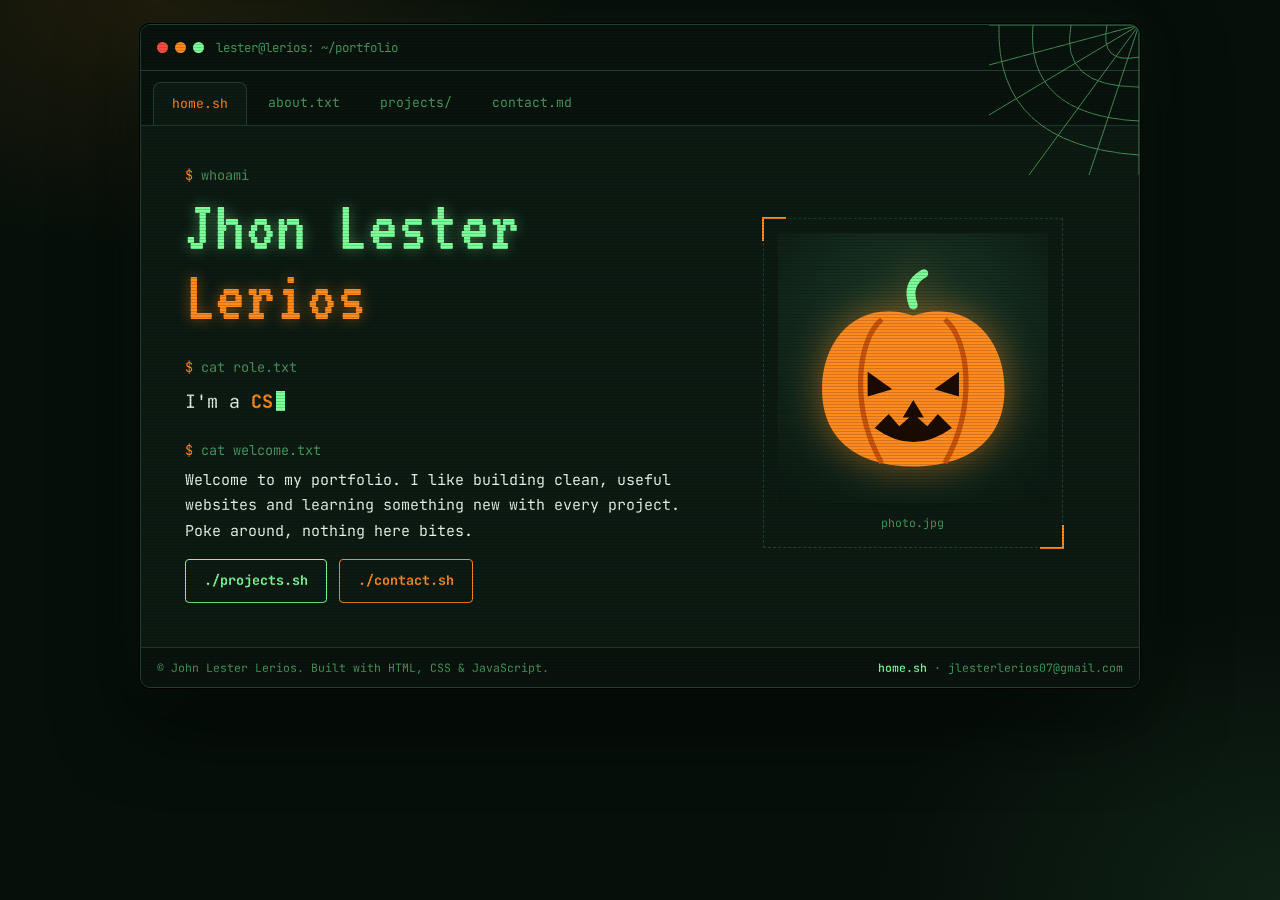
<file: lerios-portfolio/index.html>
<!doctype html><html><head><meta charset=utf8><meta name=viewport content="width=device-width,initial-scale=1,viewport-fit=cover"><style>:root{color-scheme:light;box-sizing:border-box;padding-top:env(safe-area-inset-top,0px);padding-bottom:env(safe-area-inset-bottom,0px)}html{scroll-padding-top:env(safe-area-inset-top,0px)}body{margin:0;padding:0;font:14px -apple-system,BlinkMacSystemFont,sans-serif;background:#fff;color:#000}img{max-width:100%}[hidden]:not([hidden=until-found i]){display:none!important}</style></head><body>
<title>Lerios Portfolio</title>
<meta name="claude:viewport-fit-sides" content="cover">
<link rel="preconnect" href="https://fonts.googleapis.com">
<link rel="preconnect" href="https://fonts.gstatic.com" crossorigin>
<link rel="stylesheet" href="https://fonts.googleapis.com/css2?family=JetBrains+Mono:wght@400;500;700&family=VT323&display=swap">
<style>
/* Layout: one big haunted terminal window. Four tabs across the top switch the view (home, about, projects, contact) instead of one long scroll. Single committed dark look. */
:root {
  color-scheme: dark;
  --void: #060f0a;
  --panel: #0c1a12;
  --panel-2: #12261a;
  --line: #1f4030;
  --slime: #7dff9a;
  --moss: #46965c;
  --pumpkin: #ff8a1f;
  --blood: #ff4d3d;
  --bone: #e6f2e4;
  --display: "VT323", "Courier New", monospace;
  --mono: "JetBrains Mono", ui-monospace, Menlo, Consolas, monospace;
}
* { box-sizing: border-box; }
html { scroll-behavior: smooth; }
body {
  margin: 0;
  background: var(--void);
  color: var(--bone);
  font: 15px/1.7 var(--mono);
  padding-block: 24px;
  padding-left: max(16px, env(safe-area-inset-left, 0px));
  padding-right: max(16px, env(safe-area-inset-right, 0px));
  background-image:
    radial-gradient(700px 420px at 12% 0%, rgba(255,138,31,.10), transparent 60%),
    radial-gradient(700px 500px at 100% 100%, rgba(125,255,154,.08), transparent 60%);
  background-attachment: fixed;
  overflow-x: hidden;
}
[hidden] { display: none !important; }
a { color: inherit; }
:focus-visible { outline: 2px solid var(--pumpkin); outline-offset: 3px; }

.win {
  position: relative;
  max-width: 1000px;
  margin: 0 auto;
  background: var(--panel);
  border: 1px solid var(--line);
  border-radius: 10px;
  box-shadow: 0 0 0 1px #000, 0 30px 80px rgba(0,0,0,.6), 0 0 60px rgba(125,255,154,.06);
  overflow: hidden;
}
.win::after { /* scanlines */
  content: ""; position: absolute; inset: 0; pointer-events: none;
  background: repeating-linear-gradient(0deg, rgba(0,0,0,.16) 0 1px, transparent 1px 3px);
  mix-blend-mode: multiply;
}
.web { position: absolute; top: 0; right: 0; width: 150px; height: 150px; opacity: .5; pointer-events: none; }

.bar { display: flex; align-items: center; gap: 12px; padding: 12px 16px; background: #08130d; border-bottom: 1px solid var(--line); }
.dots { display: flex; gap: 7px; }
.dots i { width: 11px; height: 11px; border-radius: 50%; background: var(--blood); }
.dots i:nth-child(2) { background: var(--pumpkin); }
.dots i:nth-child(3) { background: var(--slime); }
.bar span { font-size: .78rem; color: var(--moss); min-width: 0; overflow: hidden; text-overflow: ellipsis; white-space: nowrap; }

.tabs { display: flex; gap: 2px; padding: 10px 12px 0; background: #08130d; border-bottom: 1px solid var(--line); overflow-x: auto; }
.tabs a {
  text-decoration: none; font-size: .82rem; padding: 10px 18px; color: var(--moss);
  border: 1px solid transparent; border-bottom: 0; border-radius: 8px 8px 0 0; white-space: nowrap;
}
.tabs a:hover { color: var(--slime); }
.tabs a[aria-current="page"] { background: var(--panel); color: var(--pumpkin); border-color: var(--line); position: relative; top: 1px; }

.view { padding: 38px clamp(18px, 4vw, 44px) 44px; min-height: 440px; }
.ps { color: var(--moss); margin: 0 0 6px; font-size: .85rem; }
.ps::before { content: "$ "; color: var(--pumpkin); }
h1, h2 { font: 400 clamp(2.6rem, 8vw, 4.6rem)/.95 var(--display); margin: 0 0 24px; letter-spacing: .02em; color: var(--slime); text-shadow: 0 0 14px rgba(125,255,154,.45); text-wrap: balance; }
h2 { font-size: clamp(2.2rem, 6vw, 3.2rem); margin-bottom: 20px; }
h1 em, h2 em { font-style: normal; color: var(--pumpkin); text-shadow: 0 0 14px rgba(255,138,31,.5); animation: candle 5s infinite; }
p { margin: 0 0 1em; max-width: 64ch; }
.role { font-size: 1.15rem; margin-bottom: 22px; }
.role b { color: var(--pumpkin); font-weight: 700; }
.caret { display: inline-block; width: 9px; height: 1.1em; background: var(--slime); vertical-align: -0.2em; margin-left: 3px; animation: blink 1s steps(2) infinite; }

.home-grid { display: grid; grid-template-columns: minmax(0, 1.4fr) minmax(0, 1fr); gap: 36px; align-items: center; }
.cmds { display: flex; flex-wrap: wrap; gap: 12px; margin-top: 8px; }
.cmd {
  font: 700 .84rem/1 var(--mono); text-decoration: none; padding: 14px 18px; background: transparent; cursor: pointer;
  color: var(--slime); border: 1px solid var(--slime); border-radius: 4px; transition: background .15s, color .15s;
}
.cmd:hover { background: var(--slime); color: var(--void); }
.cmd.hot { color: var(--pumpkin); border-color: var(--pumpkin); }
.cmd.hot:hover { background: var(--pumpkin); color: var(--void); }

.frame { position: relative; padding: 14px; border: 1px dashed var(--line); max-width: 300px; justify-self: center; width: 100%; }
.frame::before, .frame::after { content: ""; position: absolute; width: 22px; height: 22px; border: 2px solid var(--pumpkin); }
.frame::before { top: -2px; left: -2px; border-right: 0; border-bottom: 0; }
.frame::after { bottom: -2px; right: -2px; border-left: 0; border-top: 0; }
.photo { aspect-ratio: 1; background: radial-gradient(circle at 50% 38%, #1d3d2a, #0a1710); display: grid; place-items: center; }
.photo svg { width: 78%; height: auto; filter: drop-shadow(0 0 18px rgba(255,138,31,.5)); animation: candle 6s infinite; }
.frame small { display: block; margin-top: 10px; text-align: center; color: var(--moss); font-size: .72rem; }

/* about */
.cols { display: grid; grid-template-columns: minmax(0, 1.2fr) minmax(0, 1fr); gap: 36px; align-items: start; }
.ls { width: 100%; border-collapse: collapse; margin-top: 8px; font-size: .9rem; }
.ls td { padding: 8px 0; border-bottom: 1px dashed var(--line); }
.ls td:first-child { color: var(--moss); }
.ls td:last-child { text-align: right; color: var(--pumpkin); font-weight: 700; font-variant-numeric: tabular-nums; }
.skill { margin-bottom: 18px; }
.skill .top { display: flex; justify-content: space-between; font-size: .82rem; margin-bottom: 6px; }
.skill .top span:last-child { color: var(--pumpkin); font-variant-numeric: tabular-nums; }
.track { position: relative; height: 16px; background: #08130d; border: 1px solid var(--line); }
.track i { position: absolute; inset: 0 auto 0 0; width: var(--w); background: linear-gradient(90deg, var(--moss), var(--slime)); animation: fill 1.2s ease-out both; }
.track::after { content: ""; position: absolute; inset: 0; background: repeating-linear-gradient(90deg, transparent 0 9px, #08130d 9px 12px); }
.note { color: var(--moss); font-size: .8rem; }

/* projects */
.chips { display: flex; flex-wrap: wrap; gap: 8px; margin: 14px 0 22px; }
.chip { font: 500 .8rem/1 var(--mono); padding: 10px 14px; background: transparent; color: var(--moss); border: 1px solid var(--line); cursor: pointer; border-radius: 4px; }
.chip[aria-pressed="true"] { color: var(--void); background: var(--pumpkin); border-color: var(--pumpkin); }
.list { display: grid; grid-template-columns: repeat(2, minmax(0, 1fr)); gap: 18px; }
.proj { border: 1px solid var(--line); background: var(--panel-2); padding: 22px; display: flex; flex-direction: column; gap: 10px; min-width: 0; transition: border-color .2s, box-shadow .2s; }
.proj:hover { border-color: var(--pumpkin); box-shadow: 0 0 24px rgba(255,138,31,.12); }
.path { font-size: .74rem; color: var(--moss); overflow-wrap: anywhere; }
.proj h3 { font: 400 2rem/1 var(--display); margin: 0; color: var(--bone); }
.st { font-size: .68rem; letter-spacing: .14em; text-transform: uppercase; color: var(--pumpkin); }
.st.soon { color: var(--moss); }
.proj p { margin: 0; font-size: .9rem; color: #c5d9c4; }
.tg { display: flex; flex-wrap: wrap; gap: 6px; margin-top: auto; padding-top: 4px; }
.tg span { font-size: .72rem; padding: 4px 8px; border: 1px solid var(--line); color: var(--slime); }
.proj .cmd { align-self: flex-start; padding: 11px 14px; font-size: .76rem; }
.proj.soon { border-style: dashed; background: transparent; }
.proj.soon:hover { border-color: var(--line); box-shadow: none; }

/* contact */
.mailbox { border: 1px solid var(--line); background: var(--panel-2); padding: 26px; max-width: 620px; }
.addr { display: block; font: 700 clamp(1rem, 3.8vw, 1.35rem)/1.3 var(--mono); color: var(--pumpkin); overflow-wrap: anywhere; margin: 6px 0 20px; user-select: all; }

.status { display: flex; justify-content: space-between; flex-wrap: wrap; gap: 6px 16px; padding: 10px 16px; background: #08130d; border-top: 1px solid var(--line); font-size: .72rem; color: var(--moss); }
.status b { color: var(--slime); font-weight: 500; }

.veil { position: fixed; inset: 0; z-index: 20; display: grid; place-items: center; background: rgba(2,8,5,.82);
  padding: max(16px, env(safe-area-inset-top, 0px)) max(16px, env(safe-area-inset-right, 0px)) max(16px, env(safe-area-inset-bottom, 0px)) max(16px, env(safe-area-inset-left, 0px)); }
.dlg { background: var(--panel); border: 1px solid var(--pumpkin); padding: 26px; max-width: 480px; width: 100%; max-height: 100%; overflow: auto; }
.dlg h3 { font: 400 2.2rem/1 var(--display); margin: 0 0 12px; color: var(--slime); }
.toast { position: fixed; left: 50%; transform: translateX(-50%); bottom: calc(20px + env(safe-area-inset-bottom, 0px)); z-index: 30;
  background: var(--pumpkin); color: var(--void); font: 700 .8rem/1 var(--mono); padding: 12px 16px; }

@keyframes blink { 50% { opacity: 0; } }
@keyframes candle { 0%, 100% { opacity: 1; } 42% { opacity: 1; } 44% { opacity: .78; } 47% { opacity: 1; } 70% { opacity: .9; } }
@keyframes fill { from { width: 0; } }

@media (max-width: 760px) {
  .home-grid, .cols { grid-template-columns: minmax(0, 1fr); }
  .list { grid-template-columns: minmax(0, 1fr); }
  .view { min-height: 0; padding-top: 28px; }
  .frame { max-width: 240px; }
  .web { width: 100px; height: 100px; }
}
@media (prefers-reduced-motion: reduce) {
  html { scroll-behavior: auto; }
  *, *::before, *::after { animation: none !important; transition: none !important; }
}
</style>

<div class="win">
  <svg class="web" viewBox="0 0 150 150" aria-hidden="true" fill="none" stroke="#7dff9a" stroke-width="1">
    <path d="M150 0L0 0M150 0L150 150M150 0L40 150M150 0L0 90M150 0L100 150M150 0L0 40"/>
    <path d="M118 0Q110 40 150 32M82 0Q70 62 150 62M44 0Q36 90 150 96M10 0Q6 120 150 130"/>
  </svg>

  <header class="bar">
    <div class="dots" aria-hidden="true"><i></i><i></i><i></i></div>
    <span>lester@lerios: ~/portfolio</span>
  </header>

  <nav class="tabs" aria-label="Sections">
    <a href="#home" data-tab="home">home.sh</a>
    <a href="#about" data-tab="about">about.txt</a>
    <a href="#projects" data-tab="projects">projects/</a>
    <a href="#contact" data-tab="contact">contact.md</a>
  </nav>

  <!-- HOME -->
  <section class="view" id="v-home">
    <div class="home-grid">
      <div>
        <p class="ps">whoami</p>
        <h1>Jhon Lester <em>Lerios</em></h1>
        <p class="ps">cat role.txt</p>
        <p class="role">I'm a <b id="typed">web developer</b><span class="caret" aria-hidden="true"></span></p>
        <p class="ps">cat welcome.txt</p>
        <p>Welcome to my portfolio. I like building clean, useful websites and learning something new with every project. Poke around, nothing here bites.</p>
        <div class="cmds">
          <a class="cmd" href="#projects">./projects.sh</a>
          <a class="cmd hot" href="#contact">./contact.sh</a>
        </div>
      </div>
      <!-- To use a real photo, replace this <svg> with: <img src="your-photo.jpg" alt="Portrait of John Lester Lerios"> -->
      <div class="frame">
        <div class="photo" role="img" aria-label="Illustration of a glowing jack-o'-lantern">
          <svg viewBox="0 0 120 120" xmlns="http://www.w3.org/2000/svg">
            <path d="M60 24c-3-8-1-14 6-18" stroke="#7dff9a" stroke-width="5" fill="none" stroke-linecap="round"/>
            <path d="M60 30C30 20 8 42 8 72s22 44 52 44 52-14 52-44S90 20 60 30z" fill="#ff8a1f"/>
            <path d="M42 32c-14 12-18 50 0 82M78 32c14 12 18 50 0 82" stroke="#c9540a" stroke-width="3" fill="none"/>
            <path d="M34 62l14 10-14 4zM86 62l-14 10 14 4zM60 78l-6 10h12zM38 94q22 16 44 0l-8-8-6 7-8-7-8 7-6-7z" fill="#1a0b02"/>
          </svg>
        </div>
        <small>photo.jpg</small>
      </div>
    </div>
  </section>

  <!-- ABOUT -->
  <section class="view" id="v-about" hidden>
    <p class="ps">cat about.txt</p>
    <h2>Who <em>haunts</em> this site?</h2>
    <div class="cols">
      <div>
        <p>Hi, I'm John Lester, but most people call me Lester. I build small websites with HTML, CSS and JavaScript, and I like turning what I learn into projects I can actually show people.</p>
        <p>I make plenty of mistakes, fix them, and get a little better each time. This page is where I keep the work I'm proud of.</p>
        <p class="ps">ls -l stats/</p>
        <table class="ls" aria-label="Quick stats">
          <tr><td>projects</td><td data-n="2">2</td></tr>
          <tr><td>languages</td><td data-n="3">3</td></tr>
          <tr><td>dedication</td><td>&infin;</td></tr>
        </table>
      </div>
      <div>
        <p class="ps">./skills --level</p>
        <div class="skill"><div class="top"><span>HTML</span><span>80%</span></div><div class="track"><i style="--w:80%"></i></div></div>
        <div class="skill"><div class="top"><span>CSS</span><span>70%</span></div><div class="track"><i style="--w:70%"></i></div></div>
        <div class="skill"><div class="top"><span>JavaScript</span><span>60%</span></div><div class="track"><i style="--w:60%"></i></div></div>
        <p class="note">Still leveling up. These bars will grow.</p>
      </div>
    </div>
  </section>

  <!-- PROJECTS -->
  <section class="view" id="v-projects" hidden>
    <p class="ps">ls ./projects</p>
    <h2>My <em>creations</em></h2>
    <div class="chips" role="group" aria-label="Filter projects">
      <button class="chip" type="button" data-f="all" aria-pressed="true">--all</button>
      <button class="chip" type="button" data-f="done" aria-pressed="false">--done</button>
      <button class="chip" type="button" data-f="soon" aria-pressed="false">--soon</button>
    </div>
    <div class="list">
      <article class="proj" data-s="done">
        <span class="path">projects/jquery/</span>
        <span class="st">Completed</span>
        <h3>JQuery</h3>
        <p>A student profile page that reacts to clicks. Buttons change the title and hide or show the profile with jQuery effects, a dropdown prints the chosen course, and the table can highlight odd or even rows.</p>
        <div class="tg"><span>HTML</span><span>CSS</span><span>jQuery</span></div>
        <div class="cmds">
          <a class="cmd hot" href="interactive-profile/index.html" target="_blank" rel="noopener">Open Project</a>
          <button class="cmd" type="button" data-d="0">./details</button>
        </div>
      </article>
      <article class="proj" data-s="done">
        <span class="path">projects/student-profile/</span>
        <span class="st">Completed</span>
        <h3>Interactive Profile</h3>
        <p>A student profile page with a course dropdown and a student list table. Buttons change the title and hide or show the profile with jQuery effects, and a double click shows a different message.</p>
        <div class="tg"><span>HTML</span><span>CSS</span><span>jQuery</span></div>
        <div class="cmds">
          <a class="cmd hot" href="student-profile/index.html" target="_blank" rel="noopener">Open Project</a>
          <button class="cmd" type="button" data-d="1">./details</button>
        </div>
      </article>
      <article class="proj soon" data-s="soon">
        <span class="path">projects/next-project/</span>
        <span class="st soon">Coming soon</span>
        <h3>Next Project Title</h3>
        <p>Still rising from the grave. Replace this text with a short description of your next project.</p>
        <div class="tg"><span>Tag</span><span>Tag</span></div>
      </article>
    </div>
  </section>

  <!-- CONTACT -->
  <section class="view" id="v-contact" hidden>
    <p class="ps">mail --to lester</p>
    <h2>Send a <em>raven</em></h2>
    <div class="mailbox">
      <p>Have a question or want to say hi? Send me an email.</p>
      <span class="addr" id="mail">jlesterlerios07@gmail.com</span>
      <div class="cmds">
        <a class="cmd hot" href="mailto:jlesterlerios07@gmail.com">Send Email</a>
        <button class="cmd" type="button" id="copy">Copy Email</button>
      </div>
    </div>
  </section>

  <footer class="status">
    <span>&copy; John Lester Lerios. Built with HTML, CSS &amp; JavaScript.</span>
    <span><b id="where">home.sh</b> &middot; jlesterlerios07@gmail.com</span>
  </footer>
</div>

<div class="veil" id="veil" hidden>
  <div class="dlg" role="dialog" aria-modal="true" aria-labelledby="dt">
    <h3 id="dt"></h3>
    <p id="dd"></p>
    <div class="tg" id="dtags"></div>
    <div class="cmds" style="margin-top:16px"><button class="cmd hot" type="button" id="close">Close</button></div>
  </div>
</div>
<div class="toast" id="toast" hidden>Email copied!</div>

<script>
(function () {
  var $ = function (s, r) { return (r || document).querySelector(s); };
  var $$ = function (s, r) { return Array.prototype.slice.call((r || document).querySelectorAll(s)); };
  var reduce = window.matchMedia && window.matchMedia("(prefers-reduced-motion: reduce)").matches;

  /* tab routing on the hash */
  var views = ["home", "about", "projects", "contact"];
  var names = { home: "home.sh", about: "about.txt", projects: "projects/", contact: "contact.md" };
  function route() {
    var h = (location.hash || "").slice(1);
    if (views.indexOf(h) < 0) h = "home";
    views.forEach(function (v) { $("#v-" + v).hidden = v !== h; });
    $$(".tabs a").forEach(function (a) {
      if (a.getAttribute("data-tab") === h) a.setAttribute("aria-current", "page"); else a.removeAttribute("aria-current");
    });
    $("#where").textContent = names[h];
  }
  window.addEventListener("hashchange", function () { route(); window.scrollTo(0, 0); });
  route();

  /* typed role */
  var roles = ["web developer", "CSS sorcerer", "bug exorcist", "pumpkin-carving coder"];
  var el = $("#typed");
  if (!reduce) {
    var ri = 0, ci = roles[0].length, del = true;
    (function tick() {
      el.textContent = roles[ri].slice(0, ci);
      var wait = del ? 45 : 90;
      if (del) { ci--; if (ci < 0) { del = false; ri = (ri + 1) % roles.length; ci = 0; wait = 300; } }
      else { ci++; if (ci > roles[ri].length) { del = true; ci = roles[ri].length; wait = 1600; } }
      setTimeout(tick, wait);
    })();
  }

  /* project filter */
  $$(".chip").forEach(function (c) {
    c.addEventListener("click", function () {
      var f = c.getAttribute("data-f");
      $$(".chip").forEach(function (x) { x.setAttribute("aria-pressed", x === c ? "true" : "false"); });
      $$(".proj").forEach(function (p) { p.hidden = !(f === "all" || p.getAttribute("data-s") === f); });
    });
  });

  /* project details */
  var info = [
    { t: "JQuery", d: "Built to practice jQuery. Buttons change the title, hide and show the profile box, a course dropdown prints your choice, and two buttons color the odd or even rows of the table.", g: ["HTML", "CSS", "jQuery"] },
    { t: "Interactive Profile", d: "Built to practice jQuery events and effects. Buttons change the title, hide and show the profile box, and a double click on the title button shows a different message.", g: ["HTML", "CSS", "jQuery"] }
  ];
  var veil = $("#veil"), lastBtn = null;
  $$("[data-d]").forEach(function (b) {
    b.addEventListener("click", function () {
      var i = +b.getAttribute("data-d");
      $("#dt").textContent = info[i].t;
      $("#dd").textContent = info[i].d;
      $("#dtags").innerHTML = info[i].g.map(function (x) { return "<span>" + x + "</span>"; }).join("");
      veil.hidden = false; lastBtn = b; $("#close").focus();
    });
  });
  function closeDlg() { veil.hidden = true; if (lastBtn) lastBtn.focus(); }
  $("#close").addEventListener("click", closeDlg);
  veil.addEventListener("click", function (e) { if (e.target === veil) closeDlg(); });
  document.addEventListener("keydown", function (e) { if (e.key === "Escape" && !veil.hidden) closeDlg(); });

  /* copy email */
  var toast = $("#toast"), tt;
  function showToast(msg) { toast.textContent = msg; toast.hidden = false; clearTimeout(tt); tt = setTimeout(function () { toast.hidden = true; }, 1800); }
  function selectMail() { var r = document.createRange(); r.selectNodeContents($("#mail")); var s = window.getSelection(); s.removeAllRanges(); s.addRange(r); }
  $("#copy").addEventListener("click", function () {
    var txt = $("#mail").textContent;
    if (navigator.clipboard && navigator.clipboard.writeText) {
      navigator.clipboard.writeText(txt).then(function () { showToast("Email copied!"); }, function () { selectMail(); showToast("Press Ctrl+C to copy"); });
    } else { selectMail(); showToast("Press Ctrl+C to copy"); }
  });
})();
</script>

</body></html>
</file>
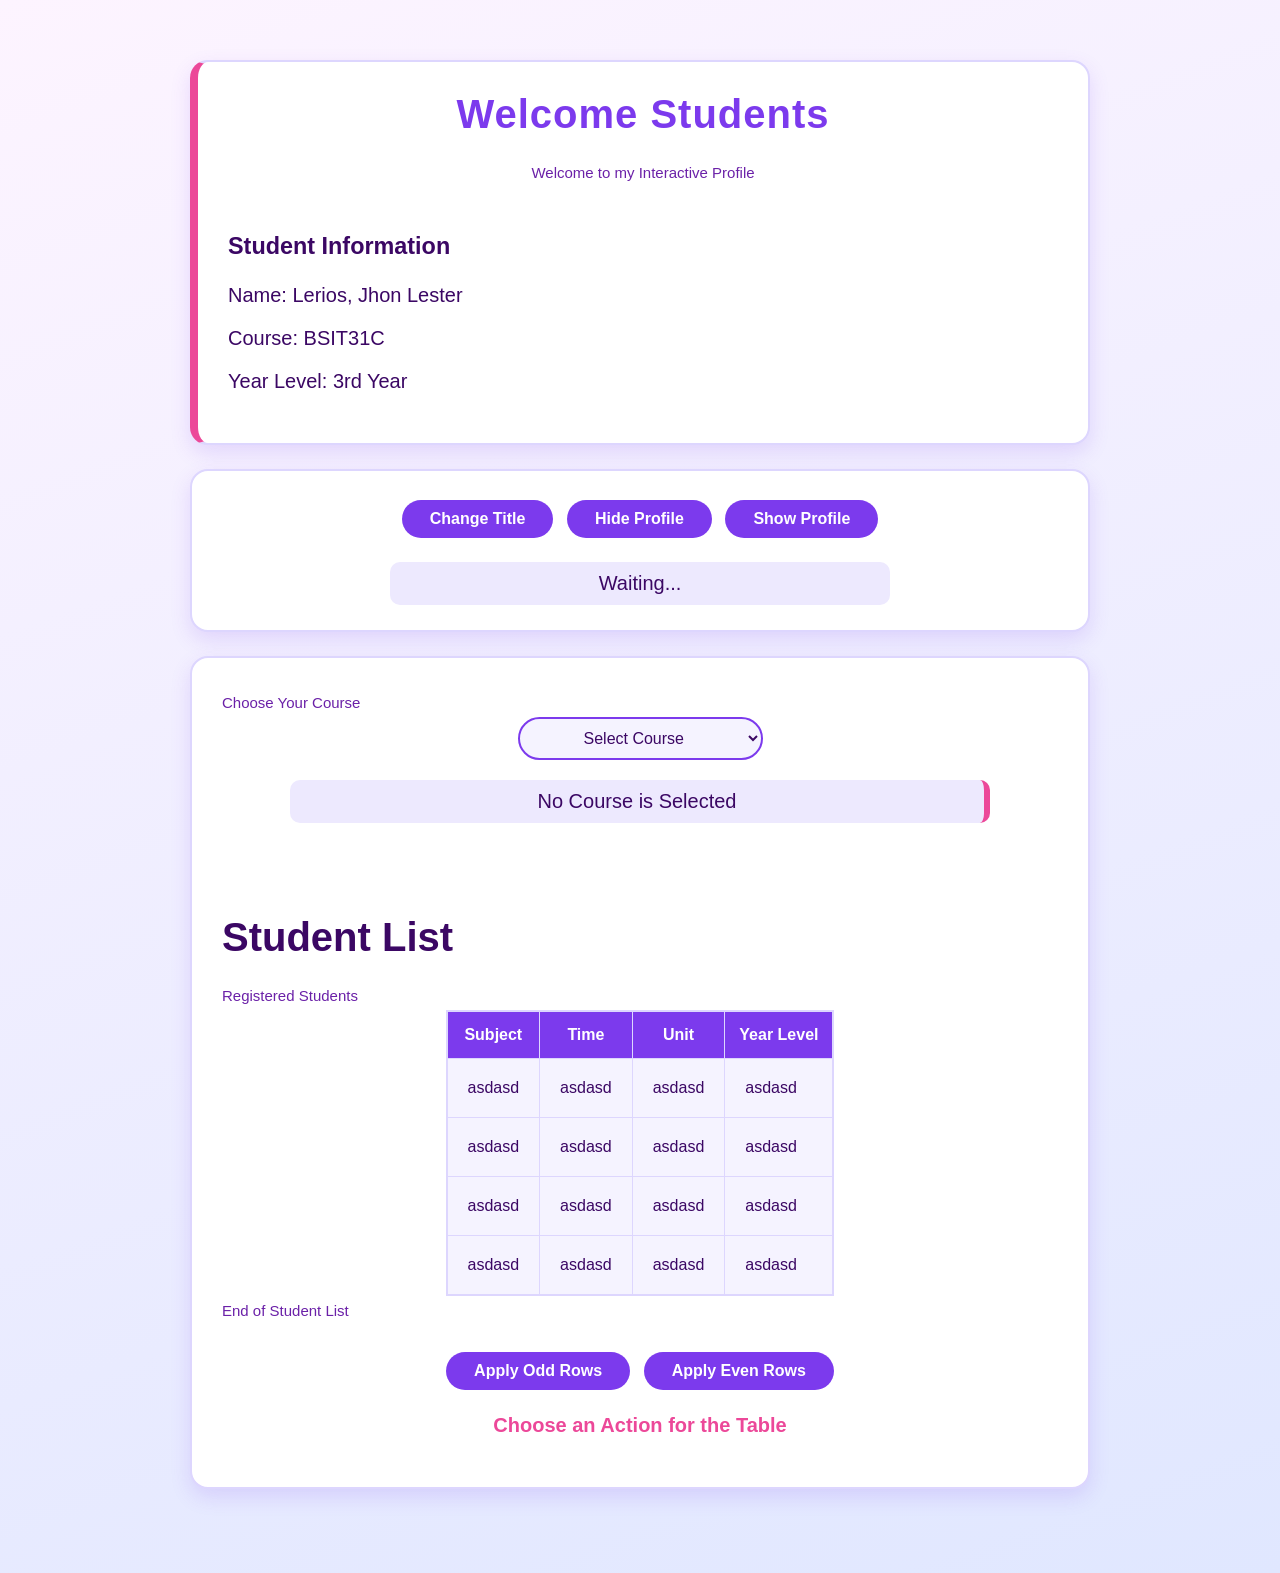
<file: lerios-portfolio/interactive-profile/index.html>
<!DOCTYPE html>
<html lang="en">
<head>
    <meta charset="UTF-8">
    <meta name="viewport" content="width=device-width, initial-scale=1.0">
    <title>Interactive Profile</title>
    <link rel="stylesheet" href="main.css">
    <script src="https://code.jquery.com/jquery-3.7.1.min.js"></script>
</head>
<body>

    <div class="box-info" id="infoBox">
        <h1 id="pageTitle">Welcome Students</h1>
        <h6>Welcome to my Interactive Profile</h6>
        <br>
        <h3 style="text-align: start;">Student Information</h3>
        <p style="text-align: start;">Name: Lerios, Jhon Lester</p>
        <p style="text-align: start;">Course: BSIT31C</p>
        <p style="text-align: start;">Year Level: 3rd Year</p>
    </div>

    <div class="box-actions">
        <button id="switchTitleBtn">Change Title</button>
        <button id="concealBtn">Hide Profile</button>
        <button id="revealBtn">Show Profile</button>

        <p id="noticeLine">Waiting...</p>
    </div>

    <div class="box-body">
        <h6 style="text-align: start;">Choose Your Course</h6>
        <select name="" id="programPicker">
            <option value="No Course is Selected">Select Course</option>
            <option value="Bachelor of Science in Information Technology">BSIT</option>
            <option value="Bachelor of Science in Computer Science">BSCS</option>
            <option value="Bachelor of Science in Hospitality Management">BSHM</option>
        </select>
        <p id="programResult" class="program-result">No Course is Selected</p>
        <br><br>

        <h1 style="text-align: start;">Student List</h1>
        <h6 style="text-align: start;">Registered Students</h6>

        <center>
        <table border="3" id="classTable">
            <tr>
                <th>Subject</th>
                <th>Time</th>
                <th>Unit</th>
                <th>Year Level</th>
            </tr>
            <tr>
                <td>asdasd</td>
                <td>asdasd</td>
                <td>asdasd</td>
                <td>asdasd</td>
            </tr>
            <tr>
                <td>asdasd</td>
                <td>asdasd</td>
                <td>asdasd</td>
                <td>asdasd</td>
            </tr>
            <tr>
                <td>asdasd</td>
                <td>asdasd</td>
                <td>asdasd</td>
                <td>asdasd</td>
            </tr>
            <tr>
                <td>asdasd</td>
                <td>asdasd</td>
                <td>asdasd</td>
                <td>asdasd</td>
            </tr>
        </table>
        <h6 style="text-align: start;">End of Student List</h6>
        <br>
        <button id="stripeOddBtn">Apply Odd Rows</button>
        <button id="stripeEvenBtn">Apply Even Rows</button>

        <p id="tableNotice">Choose an Action for the Table</p>
        </center>
    </div>

    <script src="script.js"></script>
</body>
</html>
</file>
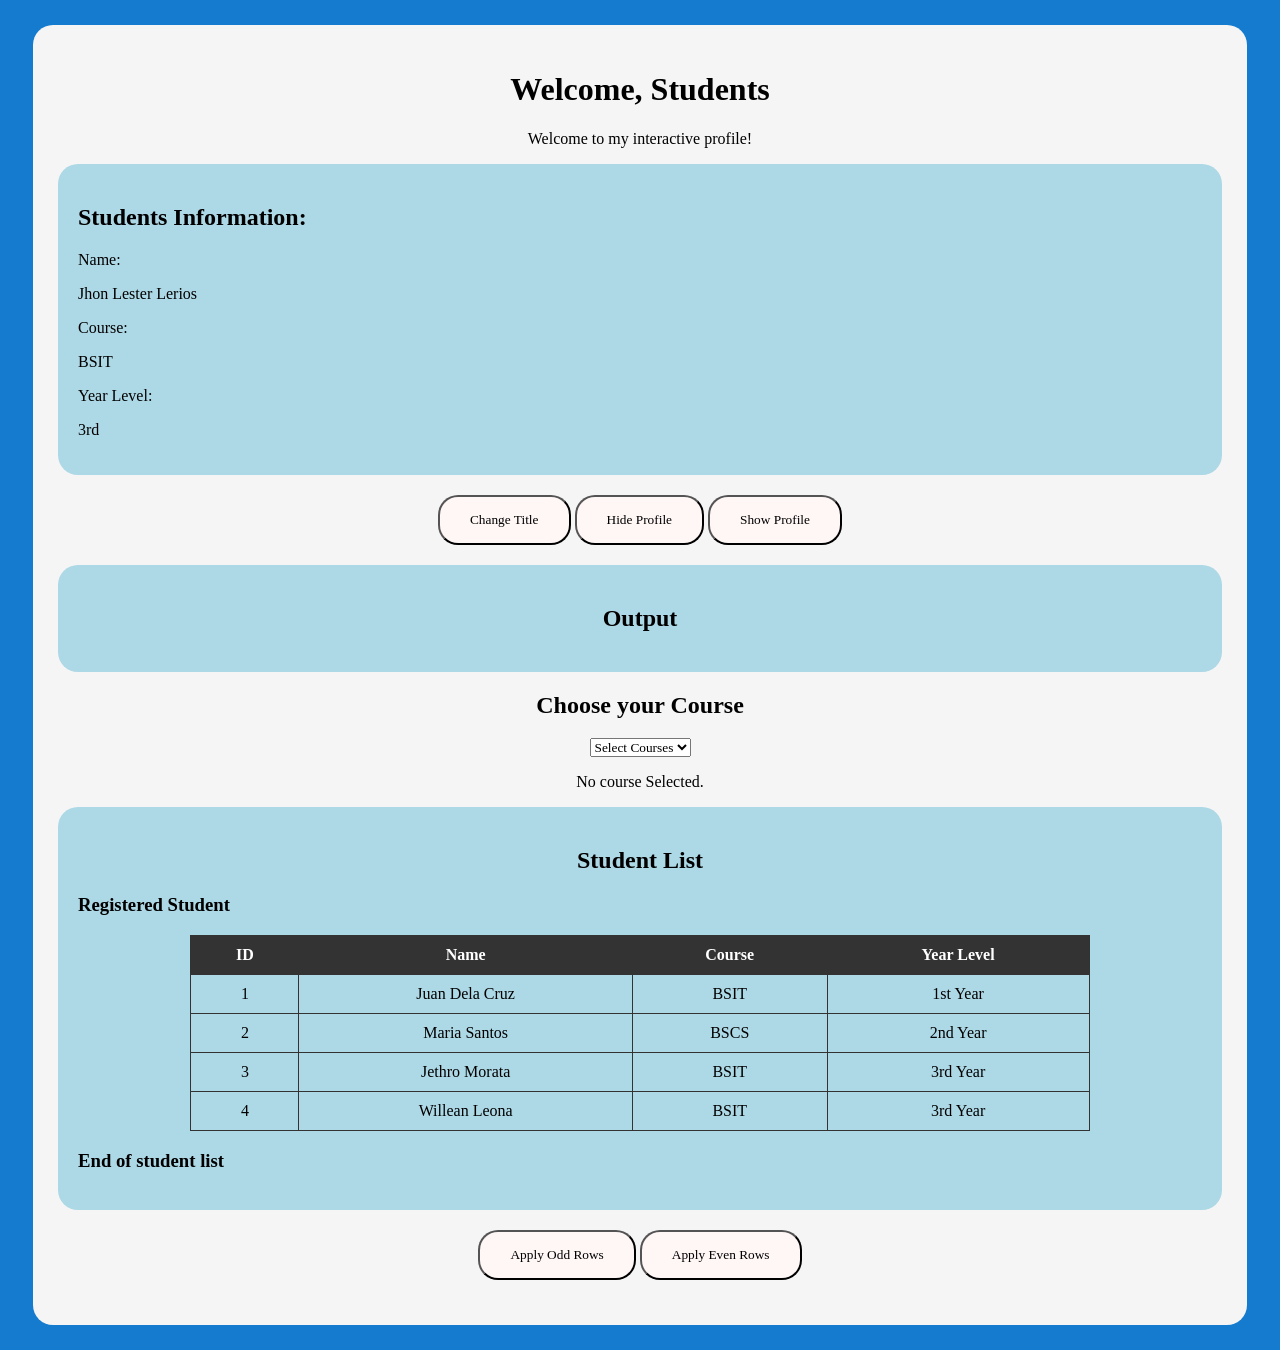
<file: lerios-portfolio/student-profile/index.html>
<!DOCTYPE html>
<html lang="en">
<head>
    <meta charset="UTF-8">
    <meta name="viewport" content="width=device-width, initial-scale=1.0">
    <title>Document</title>
    <script src="https://code.jquery.com/jquery-3.7.1.min.js"></script>
</head>

<style>

    *{
      font-family: 'Times New Roman', Times, serif;
    }

    body{
       background-color: rgb(21, 123, 207);
       font-family: 'Times New Roman', Times, serif; 
    }

    .container{
        border: solid;
        justify-content: center;
        padding: 25px;
        margin: 25px;
        border: none;
        background-color: whitesmoke;
        border-radius: 20px;
    }

    .studentcon{
        border: none;
        border-radius: 20px;
        background-color: lightblue;
        padding: 20px;
    }

    .buttoncon{
        margin-top: 20px;
        margin-bottom: 20px;
        text-align: center;
    }

    button{
        background-color: rgb(255, 246, 246);
        color: rgb(0, 0, 0);
        padding: 15px 30px;
        border-radius: 20px;
    }

    .statcon{
        border: none;
        border-radius: 20px;
        background-color: lightblue;
        padding: 20px;
        margin-bottom: 20px;
        text-align: center;
    }

    .coursecon2{
        text-align: center;
    }

    .choice{
        width: 100px;
    }


    .list{
        text-align: center;
    }

    .listcon {
         border: none;
         border-radius: 20px;
         background-color: lightblue;
         padding: 20px;
         margin-bottom: 20px;
         margin-bottom: 20px;
        }

        table {
            width: 80%;
            margin: auto;
            border-collapse: collapse;
        }

        th, td {
            border: 1px solid #333;
            padding: 10px;
            text-align: center;
        }

        th {
            background-color: #333;
            color: white;
        }

    .addbutton{
        margin-top: 20px;
        margin-bottom: 20px;
        text-align: center;
    }
</style>

<body>
    <div class="container">
        <h1 style="text-align: center;" id="title">Welcome, Students</h1>
        <p  style="text-align: center;">Welcome to my interactive profile!</p>

        <div class="studentcon" id="studentcon">
            <h2>Students Information:</h2>
            <p class="namecon">Name: <p class="name" >Jhon Lester Lerios</p> </p>
            <p class="coursecon">Course: <p class="course">BSIT</p> </p>
            <p class="yearcon">Year Level: <p>3rd</p> </p>
        </div>

        <div class="buttoncon">
            <button id="btn1">Change Title</button>
            <button id="btn2">Hide Profile</button>
            <button id="btn3">Show Profile</button>
        </div>

        <div class="statcon">
            <h2 id="stats">Output</h2>
        </div>

        <div class="coursecon2">
            <h2>Choose your Course</h2>

            <select name="" id="choice">
                <option value="Select Courses">Select Courses</option>
                <option value="BSIT">BSIT</option>
                <option value="BSCS">BSCS</option>
                <option value="BSHM">BSHM</option>
            </select>

            <p>No course Selected.</p>
        </div>
        
        <div class="listcon">
            <h2 style="text-align: center;">Student List</h2>
            <h3>Registered Student</h3>

        <table id="studentTable">
            <thead>
                <tr>
                    <th>ID</th>
                    <th>Name</th>
                    <th>Course</th>
                    <th>Year Level</th>
                </tr>
            </thead>

            <tbody>
                <tr>
                    <td>1</td>
                    <td>Juan Dela Cruz</td>
                    <td>BSIT</td>
                    <td>1st Year</td>
                </tr>

                <tr>
                    <td>2</td>
                    <td>Maria Santos</td>
                    <td>BSCS</td>
                    <td>2nd Year</td>
                </tr>

                <tr>
                    <td>3</td>
                    <td>Jethro Morata</td>
                    <td>BSIT</td>
                    <td>3rd Year</td>
                </tr>

                <tr>
                    <td>4</td>
                    <td>Willean Leona</td>
                    <td>BSIT</td>
                    <td>3rd Year</td>
                </tr>


                </tbody>
           </table>
    
            <h3>End of student list</h3>
        </div>

        <div class="addbutton">
            <button id="btn4">Apply Odd Rows</button>
            <button id="btn5">Apply Even Rows</button>
        </div>

    </div>

    <script src="script.js"></script>
</body>
</html>
</file>
<file: lerios-portfolio/interactive-profile/main.css>
:root{
    --clr-page-a: #fdf4ff;
    --clr-page-b: #e0e7ff;
    --clr-box: #ffffff;
    --clr-box-soft: #f5f3ff;
    --clr-edge: #ddd6fe;
    --clr-text: #3b0764;
    --clr-muted: #6b21a8;
    --clr-main: #7c3aed;
    --clr-main-soft: #ede9fe;
    --clr-pop: #ec4899;
    --round: 18px;
}

*{
    box-sizing: border-box;
}

body{
    margin: 0;
    padding: 60px 20px;
    font-family: 'Trebuchet MS', 'Segoe UI', Verdana, sans-serif;
    background: linear-gradient(160deg, var(--clr-page-a), var(--clr-page-b));
    color: var(--clr-text);
    text-align: center;
    font-size: 20px;
    min-height: 100vh;
}

/* ---------- Boxes ---------- */
.box-info,
.box-actions,
.box-body{
    max-width: 900px;
    margin: 0 auto 24px auto;
    background-color: var(--clr-box);
    border: 2px solid var(--clr-edge);
    border-radius: var(--round);
    box-shadow: 0 8px 20px rgba(124, 58, 237, 0.15);
}

.box-info{
    padding: 30px;
    border-left: 8px solid var(--clr-pop);
}

.box-info h1{
    margin-top: 0;
    color: var(--clr-main);
    letter-spacing: 1px;
}

.box-info h6,
.box-body h6{
    color: var(--clr-muted);
    font-size: 15px;
    font-weight: 400;
    margin: 6px 0;
}

.box-actions{
    padding: 25px;
}

.box-actions p{
    margin: 20px auto 0 auto;
    max-width: 500px;
    padding: 10px;
    border-radius: 10px;
    background-color: var(--clr-main-soft);
    color: var(--clr-text);
}

.box-body{
    padding: 30px;
}

/* ---------- Buttons ---------- */
button{
    font-family: inherit;
    font-size: 16px;
    cursor: pointer;
    border: none;
    border-radius: 30px;
    padding: 10px 28px;
    margin: 4px;
    background-color: var(--clr-main);
    color: #ffffff;
    font-weight: 600;
    transition: background-color 0.2s, transform 0.1s;
}

button:hover{
    background-color: var(--clr-pop);
}

button:active{
    transform: scale(0.95);
}

/* ---------- Select ---------- */
#programPicker{
    font-family: inherit;
    font-size: 16px;
    border-radius: 30px;
    padding: 10px 60px;
    background-color: var(--clr-box-soft);
    color: var(--clr-text);
    border: 2px solid var(--clr-main);
}

.program-result{
    margin: 20px auto;
    max-width: 700px;
    padding: 10px;
    border-radius: 10px;
    background-color: var(--clr-main-soft);
    border-right: 6px solid var(--clr-pop);
}

/* ---------- Table ---------- */
#classTable{
    border-collapse: collapse;
    background-color: var(--clr-box-soft);
    border: 2px solid var(--clr-edge);
    color: var(--clr-text);
    font-size: 16px;
}

#classTable th{
    background-color: var(--clr-main);
    color: #ffffff;
    padding: 14px;
}

#classTable td{
    padding: 20px;
    border: 1px solid var(--clr-edge);
}

#tableNotice{
    color: var(--clr-pop);
    font-weight: 600;
}

@media (max-width: 600px){
    body{ font-size: 16px; padding: 30px 10px; }
    #programPicker{ padding: 10px 20px; }
    #classTable td{ padding: 10px; }
}
</file>
